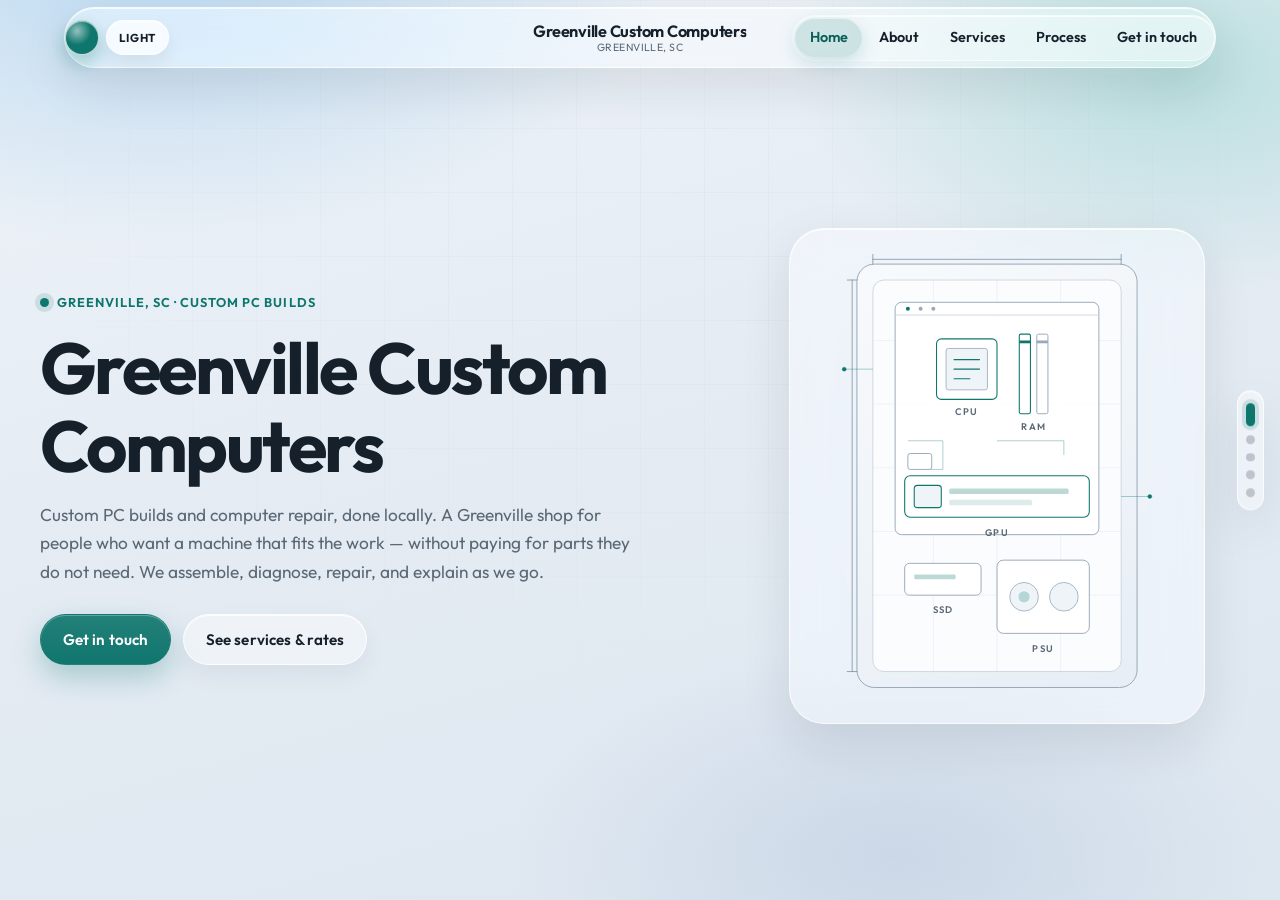
<file: index.html>
<!DOCTYPE html>
<html lang="en">
<head>
  <meta charset="utf-8">
  <meta name="viewport" content="width=device-width, initial-scale=1, viewport-fit=cover">
  <title>Greenville Custom Computers | Custom PC Builds &amp; Repair in Greenville, SC</title>
  <meta name="description" content="Greenville Custom Computers is a local Greenville, SC shop for custom PC builds, assembly, diagnosis, and computer repair — priced fairly, with a learning-first approach.">
  <link rel="canonical" href="https://greenvillecustomcomputers.com/">
  <meta name="theme-color" content="#e8eef5" media="(prefers-color-scheme: light)" id="meta-theme-color">
  <meta name="theme-color" content="#0d1218" media="(prefers-color-scheme: dark)">
  <meta name="apple-mobile-web-app-capable" content="yes">
  <meta name="apple-mobile-web-app-status-bar-style" content="black-translucent">
  <meta name="robots" content="index, follow">
  <meta property="og:type" content="website">
  <meta property="og:locale" content="en_US">
  <meta property="og:title" content="Greenville Custom Computers | Custom PC Builds &amp; Repair">
  <meta property="og:description" content="Custom PC builds, assembly, and computer repair in Greenville, SC. Free consultations. Fair rates. We walk you through the work.">
  <meta property="og:url" content="https://greenvillecustomcomputers.com/">
  <meta property="og:image" content="https://greenvillecustomcomputers.com/assets/images/og-image.png">
  <meta property="og:image:width" content="1200">
  <meta property="og:image:height" content="630">
  <meta name="twitter:card" content="summary_large_image">
  <meta name="twitter:title" content="Greenville Custom Computers | Custom PC Builds &amp; Repair">
  <meta name="twitter:description" content="Local custom PC builds and computer repair in Greenville, SC. Free consultations, flat-rate assembly, and hourly diagnosis.">
  <meta name="twitter:image" content="https://greenvillecustomcomputers.com/assets/images/og-image.png">
  <link rel="icon" href="favicon.svg" type="image/svg+xml">
  <link rel="apple-touch-icon" href="assets/images/apple-touch-icon.png">
  <link rel="manifest" href="site.webmanifest">
  <link rel="preload" href="fonts/outfit-latin-wght.woff2" as="font" type="font/woff2" crossorigin>
  <link rel="stylesheet" href="css/styles.css?v=ux14">
  <script>
    (function () {
      try {
        var stored = localStorage.getItem("gcc-theme");
        var theme = stored === "light" || stored === "dark"
          ? stored
          : (window.matchMedia("(prefers-color-scheme: dark)").matches ? "dark" : "light");
        document.documentElement.setAttribute("data-theme", theme);
      } catch (err) {
        document.documentElement.setAttribute("data-theme", "light");
      }
    })();
  </script>
  <script type="application/ld+json">
  {
    "@context": "https://schema.org",
    "@type": "ComputerRepair",
    "name": "Greenville Custom Computers",
    "description": "Local shop in Greenville, SC focused on custom PC builds, assembly, diagnosis, and computer repair.",
    "url": "https://greenvillecustomcomputers.com/",
    "email": "greenvillecustomcomputers@gmail.com",
    "telephone": "+18647574783",
    "address": {
      "@type": "PostalAddress",
      "addressLocality": "Greenville",
      "addressRegion": "SC",
      "addressCountry": "US"
    },
    "areaServed": {
      "@type": "City",
      "name": "Greenville"
    },
    "priceRange": "$$"
  }
  </script>
</head>
<body class="page-bg" data-accent="teal">
  <a class="skip-link" href="#main">Skip to content</a>

  <header class="site-header">
    <div class="wrap header-inner">
      <div class="theme-controls">
        <button class="theme-swatch" type="button" aria-label="Cycle theme color" title="Cycle theme color"></button>
        <button class="theme-mode" type="button" aria-label="Color mode" title="Toggle light and dark mode">
          <span class="theme-mode-label">light</span>
        </button>
      </div>

      <a class="logo" href="#home">
        <span class="logo-text">
          <strong>Greenville Custom Computers</strong>
          <span>Greenville, SC</span>
        </span>
      </a>

      <button class="nav-toggle" type="button" aria-controls="site-nav" aria-expanded="false">
        <span class="sr-only">Menu</span>
        <span class="hamburger" aria-hidden="true"></span>
      </button>

      <nav class="site-nav" id="site-nav" aria-label="Primary">
        <ul>
          <li><a href="#home" data-section="home" aria-current="page">Home</a></li>
          <li><a href="#about" data-section="about">About</a></li>
          <li><a href="#services" data-section="services">Services</a></li>
          <li><a href="#process" data-section="process">Process</a></li>
          <li><a href="#contact" data-section="contact">Get in touch</a></li>
        </ul>
      </nav>
    </div>
  </header>

  <div class="nav-backdrop" id="nav-backdrop" hidden></div>

  <nav class="slide-rail" aria-label="Section progress">
    <a href="#home" data-section="home" class="is-active" aria-current="true"><span class="sr-only">Home</span></a>
    <a href="#about" data-section="about"><span class="sr-only">About</span></a>
    <a href="#services" data-section="services"><span class="sr-only">Services</span></a>
    <a href="#process" data-section="process"><span class="sr-only">Our Process</span></a>
    <a href="#contact" data-section="contact"><span class="sr-only">Get in touch</span></a>
  </nav>

  <main id="main" class="snap-root">
    <div class="snap-track">
      <section class="panel hero" id="home" data-section="home" aria-labelledby="home-heading">
        <div class="wrap panel-inner hero-grid">
          <div class="hero-copy">
            <p class="eyebrow">Greenville, SC · Custom PC builds</p>
            <h1 id="home-heading">Greenville Custom Computers</h1>
            <p class="lede">Custom PC builds and computer repair, done locally. A Greenville shop for people who want a machine that fits the work — without paying for parts they do not need. We assemble, diagnose, repair, and explain as we go.</p>
            <div class="hero-actions">
              <a class="btn btn-primary" href="#contact">Get in touch</a>
              <a class="btn btn-glass" href="#services">See services &amp; rates</a>
            </div>
          </div>
          <div class="hero-visual">
            <div class="schematic-frame">
              <svg class="schematic" xmlns="http://www.w3.org/2000/svg" viewBox="0 0 480 580" fill="none" role="img" aria-labelledby="schematicTitle schematicDesc">
                <title id="schematicTitle">Custom PC build schematic</title>
                <desc id="schematicDesc">An architectural diagram of a desktop computer case showing the motherboard, CPU, memory, graphics card, storage, and power supply.</desc>
                <defs>
                  <linearGradient id="boardWash" x1="90" y1="40" x2="390" y2="540" gradientUnits="userSpaceOnUse">
                    <stop class="sch-wash-a" offset="0"/>
                    <stop class="sch-wash-b" offset="1"/>
                  </linearGradient>
                </defs>
                <rect class="sch-case" x="64" y="24" width="352" height="532" rx="22"/>
                <rect class="sch-inner" x="84" y="44" width="312" height="492" rx="14"/>
                <g class="sch-grid">
                  <path d="M84 120 H396"/><path d="M84 200 H396"/><path d="M84 280 H396"/><path d="M84 360 H396"/><path d="M84 440 H396"/>
                  <path d="M160 44 V536"/><path d="M240 44 V536"/><path d="M320 44 V536"/>
                </g>
                <g class="sch-ticks">
                  <path d="M64 44 H52"/><path d="M64 536 H52"/><path d="M58 44 V536"/>
                  <path d="M84 24 V12"/><path d="M396 24 V12"/><path d="M84 18 H396"/>
                </g>
                <rect class="sch-board" x="112" y="72" width="256" height="292" rx="8"/>
                <path class="sch-board-line" d="M112 88 H368"/>
                <circle class="sch-accent-fill" cx="128" cy="80" r="2.5"/>
                <circle class="sch-mute-fill" cx="144" cy="80" r="2.5"/>
                <circle class="sch-mute-fill" cx="160" cy="80" r="2.5"/>
                <rect class="sch-module sch-accent-stroke" x="164" y="118" width="76" height="76" rx="6"/>
                <rect class="sch-chip" x="176" y="130" width="52" height="52" rx="3"/>
                <path class="sch-accent-stroke sch-thin" d="M186 144 h32 M186 156 h32 M186 168 h20"/>
                <text class="sch-label" x="202" y="214" text-anchor="middle">CPU</text>
                <rect class="sch-module sch-accent-stroke" x="268" y="112" width="14" height="100" rx="2"/>
                <rect class="sch-module sch-mute-stroke" x="290" y="112" width="14" height="100" rx="2"/>
                <rect class="sch-accent-fill" x="268" y="120" width="14" height="3.5"/>
                <rect class="sch-mute-fill" x="290" y="120" width="14" height="3.5"/>
                <text class="sch-label" x="286" y="232" text-anchor="middle">RAM</text>
                <path class="sch-trace" d="M128 246 h44 v36 h-18"/>
                <path class="sch-trace" d="M240 246 h84 v18"/>
                <rect class="sch-module sch-mute-stroke" x="128" y="262" width="30" height="20" rx="3"/>
                <rect class="sch-module sch-accent-stroke" x="124" y="290" width="232" height="52" rx="7"/>
                <rect class="sch-chip sch-accent-stroke" x="136" y="302" width="34" height="28" rx="4"/>
                <rect class="sch-bar" x="180" y="306" width="150" height="7" rx="2"/>
                <rect class="sch-bar sch-bar-dim" x="180" y="320" width="104" height="7" rx="2"/>
                <text class="sch-label" x="240" y="366" text-anchor="middle">GPU</text>
                <rect class="sch-module sch-mute-stroke" x="124" y="400" width="96" height="40" rx="6"/>
                <rect class="sch-bar" x="136" y="414" width="52" height="6" rx="1.5"/>
                <text class="sch-label" x="172" y="462" text-anchor="middle">SSD</text>
                <rect class="sch-module sch-mute-stroke" x="240" y="396" width="116" height="92" rx="8"/>
                <circle class="sch-fan" cx="274" cy="442" r="18"/>
                <circle class="sch-accent-fill sch-fan-hub" cx="274" cy="442" r="7"/>
                <circle class="sch-fan" cx="324" cy="442" r="18"/>
                <text class="sch-label" x="298" y="512" text-anchor="middle">PSU</text>
                <g class="sch-callout">
                  <path d="M84 156 H48"/><path d="M396 316 H432"/>
                  <circle cx="48" cy="156" r="2.5"/><circle cx="432" cy="316" r="2.5"/>
                </g>
              </svg>
            </div>
          </div>
        </div>
      </section>

      <section class="panel" id="about" data-section="about" aria-labelledby="about-heading">
        <div class="wrap panel-inner">
          <div class="panel-copy">
            <p class="eyebrow">About</p>
            <h2 id="about-heading">A local shop for custom computers in Greenville, SC</h2>
            <p class="section-intro">We build and repair desktops for gaming, work, and everything in between — with an eye on cost, and time to walk you through the decisions.</p>
          </div>
          <div class="about-panel glass-panel">
            <blockquote class="quote">
              <p>We are a local shop that focuses on building custom computers for your various needs while minimizing cost and focusing on user satisfaction and providing a learning experience.</p>
            </blockquote>
            <dl class="about-notes">
              <div>
                <dt>Cost-aware builds</dt>
                <dd>Parts chosen for the job, not the upsell. If a cheaper option holds up, we will say so.</dd>
              </div>
              <div>
                <dt>Learning as we work</dt>
                <dd>Ask questions. We would rather you leave knowing how your machine is put together.</dd>
              </div>
              <div>
                <dt>Greenville-based</dt>
                <dd>Custom PC builds and computer repair for Greenville, SC and the surrounding Upstate.</dd>
              </div>
            </dl>
          </div>
        </div>
      </section>

      <section class="panel" id="services" data-section="services" aria-labelledby="services-heading">
        <div class="wrap panel-inner">
          <div class="panel-copy">
            <p class="eyebrow">Services</p>
            <h2 id="services-heading">Straightforward rates for custom PC assembly and repair</h2>
            <p class="section-intro">No mystery invoices. Talk with us first — consultations are free — then pick the service that fits.</p>
          </div>
          <div class="service-grid">
            <article class="service-card glass-panel">
              <h3>Consultations</h3>
              <p class="price">Free</p>
              <p>Walk through your budget, workload, and parts list. No charge to figure out what you actually need.</p>
            </article>
            <article class="service-card glass-panel">
              <h3>Custom PC assembly and set up</h3>
              <p class="price">Flat rate $200</p>
              <p>We assemble, cable-manage, and set up your custom PC so it boots clean and stays serviceable.</p>
            </article>
            <article class="service-card glass-panel">
              <h3>Diagnosis and repair</h3>
              <p class="price">$35/hour <span>+ parts if necessary</span></p>
              <p>Hardware diagnosis and computer repair billed by the hour. Parts only when they are actually required.</p>
            </article>
            <article class="service-card glass-panel">
              <h3>Anything else</h3>
              <p class="price">Feel free to contact us</p>
              <p>Upgrades, second opinions, or a job that does not fit the list — reach out and we will tell you if we can help.</p>
            </article>
          </div>
        </div>
      </section>

      <section class="panel" id="process" data-section="process" aria-labelledby="process-heading">
        <div class="wrap panel-inner">
          <div class="panel-copy">
            <p class="eyebrow">Our Process</p>
            <h2 id="process-heading">From first chat to a machine that is ready to use</h2>
            <p class="section-intro">No black box. You know what we are ordering, why it fits your budget, and when it will be in your hands.</p>
          </div>

          <div class="process-carousel" data-process-carousel>
            <button class="process-arrow process-prev" type="button" aria-label="Previous step">
              <svg viewBox="0 0 24 24" width="18" height="18" aria-hidden="true"><path d="M14.5 5.5L8 12l6.5 6.5" fill="none" stroke="currentColor" stroke-width="2.2" stroke-linecap="round" stroke-linejoin="round"/></svg>
            </button>

            <div class="process-stage">
              <ol class="process-stack">
                <li class="process-step glass-panel is-active" data-step="0">
                  <span class="process-index">1 / 5</span>
                  <span class="process-label">Start</span>
                  <h3>Free consultation</h3>
                  <p>Tell us what you need the PC for, what you already own, and what you are comfortable spending. We listen first, then sketch a plan together.</p>
                </li>
                <li class="process-step glass-panel" data-step="1">
                  <span class="process-index">2 / 5</span>
                  <span class="process-label">Plan</span>
                  <h3>Decide on parts</h3>
                  <p>We land on a parts list that matches the job — not a stack of extras. If something is overkill for your use, we will say so.</p>
                </li>
                <li class="process-step glass-panel" data-step="2">
                  <span class="process-index">3 / 5</span>
                  <span class="process-label">Order</span>
                  <h3>Order the parts</h3>
                  <p>Once you are happy with the list, we order. You stay in the loop on timing and any swaps if stock shifts.</p>
                </li>
                <li class="process-step glass-panel" data-step="3">
                  <span class="process-index">4 / 5</span>
                  <span class="process-label">Build</span>
                  <h3>Assemble on site or at our shop</h3>
                  <p>We put it together where it makes sense for you — at the shop, or at your place if that is easier. Cable management included.</p>
                </li>
                <li class="process-step glass-panel" data-step="4">
                  <span class="process-index">5 / 5</span>
                  <span class="process-label">Finish</span>
                  <h3>Set up and delivery</h3>
                  <p>OS, drivers, a quick walkthrough, and handoff. You leave with a working machine and a clear picture of what is inside it.</p>
                </li>
              </ol>
              <div class="process-dots" aria-hidden="true">
                <span class="is-active"></span><span></span><span></span><span></span><span></span>
              </div>
            </div>

            <button class="process-arrow process-next" type="button" aria-label="Next step">
              <svg viewBox="0 0 24 24" width="18" height="18" aria-hidden="true"><path d="M9.5 5.5L16 12l-6.5 6.5" fill="none" stroke="currentColor" stroke-width="2.2" stroke-linecap="round" stroke-linejoin="round"/></svg>
            </button>
          </div>
        </div>
      </section>

      <section class="panel panel-contact" id="contact" data-section="contact" aria-labelledby="contact-heading">
        <div class="wrap panel-inner">
          <div class="panel-copy">
            <p class="eyebrow">Get in touch</p>
            <h2 id="contact-heading">Email or text. We will take it from there.</h2>
            <p class="section-intro">Greenville Custom Computers is based in Greenville, SC. The fastest way to start a custom PC build or a repair is a short message with what you need.</p>
          </div>
          <div class="contact-grid">
            <a class="contact-card glass-panel" href="mailto:greenvillecustomcomputers@gmail.com">
              <span>Email</span>
              <strong>greenvillecustomcomputers@gmail.com</strong>
            </a>
            <a class="contact-card glass-panel" href="tel:+18647574783">
              <span>Call / Text</span>
              <strong>864-757-4783</strong>
            </a>
          </div>
          <p class="contact-note">No ticket portal, no hold music — just a local shop that answers.</p>
        </div>
        <footer class="site-footer">
          <div class="wrap footer-grid">
            <p>&copy; <span id="year">2026</span> Greenville Custom Computers. Custom PC builds and computer repair in Greenville, SC.</p>
            <nav class="footer-links" aria-label="Footer">
              <a href="#about">About</a>
              <a href="#services">Services</a>
              <a href="#process">Process</a>
              <a href="mailto:greenvillecustomcomputers@gmail.com">Email</a>
              <a href="tel:+18647574783">864-757-4783</a>
            </nav>
          </div>
        </footer>
      </section>
    </div>
  </main>

  <script src="js/main.js?v=ux14" defer></script>
</body>
</html>
</file>
<file: css/styles.css>
@font-face {
  font-family: "Outfit";
  font-style: normal;
  font-weight: 100 900;
  font-display: swap;
  src: url("../fonts/outfit-latin-wght.woff2") format("woff2");
  unicode-range: U+0000-00FF, U+0131, U+0152-0153, U+02BB-02BC, U+02C6, U+02DA, U+02DC, U+2000-206F, U+2074, U+20AC, U+2122, U+2191, U+2193, U+2212, U+2215, U+FEFF, U+FFFD;
}

:root {
  --bg: #e8eef5;
  --ink: #15202b;
  --muted: #5a6876;
  --accent: #0f766e;
  --accent-strong: #0b5f59;
  --accent-rgb: 15, 118, 110;
  --accent-soft: rgba(var(--accent-rgb), 0.14);
  --accent-mid: rgba(var(--accent-rgb), 0.28);
  --glass: rgba(255, 255, 255, 0.42);
  --glass-strong: rgba(255, 255, 255, 0.68);
  --glass-border: rgba(255, 255, 255, 0.72);
  --glass-edge: rgba(21, 32, 43, 0.1);
  --glass-highlight: rgba(255, 255, 255, 0.78);
  --shadow-soft: 0 18px 50px rgba(21, 32, 43, 0.1);
  --shadow-deep: 0 28px 70px rgba(21, 32, 43, 0.16);
  --safe-top: env(safe-area-inset-top, 0px);
  --safe-right: env(safe-area-inset-right, 0px);
  --safe-bottom: env(safe-area-inset-bottom, 0px);
  --safe-left: env(safe-area-inset-left, 0px);
  --header-h: calc(4.5rem + var(--safe-top));
  --max: 72rem;
  --gutter: clamp(1.15rem, 4.2vw, 2.5rem);
  --radius-xl: 1.85rem;
  --radius-lg: 1.45rem;
  --font: "Outfit", system-ui, -apple-system, "Segoe UI", sans-serif;
  --ease: cubic-bezier(0.22, 1, 0.36, 1);
  --ease-glass: cubic-bezier(0.34, 1.3, 0.64, 1);
  --blur: 32px;
  --theme-meta: #e8eef5;
  --orb-a: rgba(125, 186, 232, 0.45);
  --orb-b: rgba(110, 198, 186, 0.38);
  --orb-c: rgba(168, 184, 214, 0.35);
  --grad-base: linear-gradient(165deg, #eef3f8 0%, #e4ebf3 48%, #dde7f0 100%);
  --line-soft: rgba(21, 32, 43, 0.08);
  --sch-case-stroke: #9aa8b8;
  --sch-inner-fill: #fbfcfe;
  --sch-inner-stroke: #c5d0dc;
  --sch-wash-a: #f7fafc;
  --sch-wash-b: #e7eef5;
  --sch-module: rgba(255, 255, 255, 0.92);
  --sch-chip: #eef4f8;
  --sch-label: #5a6876;
  --sch-grid: rgba(183, 196, 210, 0.4);
  --sch-tick: #7f8f9f;
}

html[data-theme="dark"] {
  color-scheme: dark;
  --bg: #0d1218;
  --ink: #eef3f8;
  --muted: #9aa6b4;
  --glass: rgba(22, 28, 38, 0.55);
  --glass-strong: rgba(30, 38, 50, 0.78);
  --glass-border: rgba(255, 255, 255, 0.14);
  --glass-edge: rgba(255, 255, 255, 0.12);
  --glass-highlight: rgba(255, 255, 255, 0.16);
  --shadow-soft: 0 18px 50px rgba(0, 0, 0, 0.35);
  --shadow-deep: 0 28px 70px rgba(0, 0, 0, 0.45);
  --theme-meta: #0d1218;
  --orb-a: rgba(56, 120, 170, 0.28);
  --orb-b: rgba(var(--accent-rgb), 0.22);
  --orb-c: rgba(90, 110, 150, 0.2);
  --grad-base: linear-gradient(165deg, #10161e 0%, #0d1218 48%, #0a0f14 100%);
  --line-soft: rgba(255, 255, 255, 0.1);
  --sch-case-stroke: #5a6a7c;
  --sch-inner-fill: #151c26;
  --sch-inner-stroke: #3a4656;
  --sch-wash-a: #1a2330;
  --sch-wash-b: #121820;
  --sch-module: rgba(28, 36, 48, 0.95);
  --sch-chip: #0f151d;
  --sch-label: #9aa6b4;
  --sch-grid: rgba(120, 140, 160, 0.22);
  --sch-tick: #7a8a9c;
}

html[data-theme="light"] {
  color-scheme: light;
}

body[data-accent="teal"] {
  --accent: #0f766e;
  --accent-strong: #0b5f59;
  --accent-rgb: 15, 118, 110;
}

body[data-accent="azure"] {
  --accent: #1d6fd8;
  --accent-strong: #1557ad;
  --accent-rgb: 29, 111, 216;
}

body[data-accent="amber"] {
  --accent: #c27803;
  --accent-strong: #9a5f02;
  --accent-rgb: 194, 120, 3;
}

body[data-accent="rose"] {
  --accent: #c45b6a;
  --accent-strong: #a34452;
  --accent-rgb: 196, 91, 106;
}

body[data-accent="forest"] {
  --accent: #3f7d4e;
  --accent-strong: #2f5f3b;
  --accent-rgb: 63, 125, 78;
}

*,
*::before,
*::after {
  box-sizing: border-box;
}

html {
  scroll-behavior: smooth;
  -webkit-text-size-adjust: 100%;
  height: 100%;
  background: var(--bg);
}

body {
  margin: 0;
  min-height: 100%;
  min-height: 100dvh;
  font-family: var(--font);
  font-weight: 400;
  font-size: 1.0625rem;
  line-height: 1.65;
  color: var(--ink);
  background: var(--bg);
  overflow-x: hidden;
}

body.nav-open {
  overflow: hidden;
}

img,
svg {
  max-width: 100%;
  height: auto;
  display: block;
}

a {
  color: var(--accent);
  text-decoration-thickness: 1px;
  text-underline-offset: 0.18em;
}

a:hover {
  color: var(--accent-strong);
}

:focus-visible {
  outline: 2px solid var(--accent);
  outline-offset: 3px;
}

::selection {
  background: var(--accent);
  color: #fff;
}

.skip-link {
  position: absolute;
  top: 0.75rem;
  left: 0.75rem;
  z-index: 1000;
  padding: 0.7rem 1rem;
  background: var(--accent);
  color: #fff;
  font-weight: 600;
  text-decoration: none;
  border-radius: 0.75rem;
  transform: translateY(-150%);
}

.skip-link:focus {
  transform: none;
}

.page-bg {
  position: relative;
  isolation: isolate;
}

.page-bg::before {
  content: "";
  position: fixed;
  inset: 0;
  top: calc(-1 * var(--safe-top));
  right: calc(-1 * var(--safe-right));
  bottom: calc(-1 * var(--safe-bottom));
  left: calc(-1 * var(--safe-left));
  z-index: -2;
  pointer-events: none;
  background:
    radial-gradient(ellipse 70% 55% at 12% -5%, var(--orb-a), transparent 58%),
    radial-gradient(ellipse 55% 45% at 92% 8%, var(--orb-b), transparent 55%),
    radial-gradient(ellipse 50% 40% at 70% 95%, var(--orb-c), transparent 60%),
    var(--grad-base);
}

.page-bg::after {
  content: "";
  position: fixed;
  inset: 0;
  top: calc(-1 * var(--safe-top));
  right: calc(-1 * var(--safe-right));
  bottom: calc(-1 * var(--safe-bottom));
  left: calc(-1 * var(--safe-left));
  z-index: -1;
  pointer-events: none;
  opacity: 0.3;
  background-image:
    linear-gradient(var(--line-soft) 1px, transparent 1px),
    linear-gradient(90deg, var(--line-soft) 1px, transparent 1px);
  background-size: 4rem 4rem;
  mask-image: radial-gradient(ellipse 75% 65% at 50% 30%, #000 15%, transparent 78%);
}

.wrap {
  width: min(100%, var(--max));
  margin-inline: auto;
  padding-inline: var(--gutter);
}

.sr-only {
  position: absolute;
  width: 1px;
  height: 1px;
  padding: 0;
  margin: -1px;
  overflow: hidden;
  clip: rect(0, 0, 0, 0);
  white-space: nowrap;
  border: 0;
}

.glass-panel {
  background: var(--glass);
  border: 1px solid var(--glass-border);
  border-radius: var(--radius-lg);
  box-shadow:
    var(--shadow-soft),
    inset 0 1px 0 var(--glass-highlight),
    inset 0 -1px 0 rgba(0, 0, 0, 0.04);
  backdrop-filter: blur(var(--blur)) saturate(1.45);
  -webkit-backdrop-filter: blur(var(--blur)) saturate(1.45);
}

/* Header
   ========================================================================== */

.site-header {
  position: fixed;
  top: 0;
  left: 0;
  right: 0;
  z-index: 100;
  min-height: var(--header-h);
  height: auto;
  display: flex;
  align-items: center;
  padding: calc(0.45rem + var(--safe-top)) var(--safe-right) 0.55rem var(--safe-left);
  pointer-events: none;
}

body.nav-open .site-header {
  z-index: 160;
}

.site-header .wrap,
.site-header .header-inner,
.site-header a,
.site-header button,
.site-header nav {
  pointer-events: auto;
}

.header-inner {
  position: relative;
  display: flex;
  align-items: center;
  justify-content: space-between;
  gap: 0.65rem;
  width: 100%;
  min-height: 3.5rem;
  padding: 0.4rem 0.55rem;
  background: var(--glass);
  border: 1px solid var(--glass-border);
  border-radius: 999px;
  box-shadow: var(--shadow-soft), inset 0 1px 0 var(--glass-highlight);
  backdrop-filter: blur(28px) saturate(1.5);
  -webkit-backdrop-filter: blur(28px) saturate(1.5);
}

.site-header .wrap {
  width: min(100% - 1.25rem, var(--max));
  margin-inline: auto;
  padding-inline: 0;
}

.theme-controls {
  position: relative;
  z-index: 3;
  display: inline-flex;
  align-items: center;
  gap: 0.4rem;
  flex-shrink: 0;
}

.theme-swatch {
  position: relative;
  z-index: 3;
  width: 2.15rem;
  height: 2.15rem;
  flex-shrink: 0;
  border-radius: 999px;
  border: 1px solid var(--glass-border);
  background:
    radial-gradient(circle at 35% 30%, rgba(255, 255, 255, 0.55), transparent 45%),
    var(--accent);
  box-shadow:
    0 8px 20px rgba(var(--accent-rgb), 0.35),
    inset 0 1px 0 rgba(255, 255, 255, 0.45);
  cursor: pointer;
  padding: 0;
  transition: transform 0.25s var(--ease-glass), box-shadow 0.25s var(--ease), background 0.25s var(--ease);
}

.theme-swatch:hover {
  transform: scale(1.06);
}

.theme-swatch:active {
  transform: scale(0.94);
}

.theme-mode {
  position: relative;
  z-index: 3;
  min-height: 2.15rem;
  padding: 0 0.75rem;
  border-radius: 999px;
  border: 1px solid var(--glass-border);
  background: var(--glass-strong);
  color: var(--ink);
  font-family: inherit;
  font-size: 0.72rem;
  font-weight: 700;
  letter-spacing: 0.08em;
  text-transform: uppercase;
  cursor: pointer;
  box-shadow: inset 0 1px 0 var(--glass-highlight), 0 8px 18px rgba(21, 32, 43, 0.08);
  backdrop-filter: blur(18px) saturate(1.4);
  -webkit-backdrop-filter: blur(18px) saturate(1.4);
  transition: transform 0.25s var(--ease-glass), background 0.2s var(--ease), color 0.2s var(--ease), border-color 0.2s var(--ease);
}

.theme-mode:hover {
  transform: scale(1.04);
  border-color: rgba(var(--accent-rgb), 0.35);
  color: var(--accent-strong);
}

.theme-mode:active {
  transform: scale(0.96);
}

.logo {
  position: absolute;
  left: 50%;
  transform: translateX(-50%);
  display: flex;
  align-items: center;
  justify-content: center;
  min-height: 44px;
  color: var(--ink);
  text-decoration: none;
  text-align: center;
  max-width: min(52%, 18rem);
  z-index: 1;
  pointer-events: auto;
}

.logo:hover {
  color: var(--ink);
  transform: translateX(-50%);
}

.logo-text {
  display: flex;
  flex-direction: column;
  line-height: 1.15;
  min-width: 0;
}

.logo-text strong {
  font-size: clamp(0.78rem, 2.8vw, 0.98rem);
  font-weight: 650;
  letter-spacing: -0.015em;
  white-space: nowrap;
  overflow: hidden;
  text-overflow: ellipsis;
}

.logo-text span {
  font-size: 0.66rem;
  color: var(--muted);
  letter-spacing: 0.04em;
  text-transform: uppercase;
}

.nav-toggle {
  position: relative;
  z-index: 3;
  box-sizing: border-box;
  flex: 0 0 2.2rem;
  width: 2.2rem;
  height: 2.2rem;
  min-width: 2.2rem;
  min-height: 2.2rem;
  max-width: 2.2rem;
  max-height: 2.2rem;
  margin-left: auto;
  aspect-ratio: 1 / 1;
  display: inline-flex;
  align-items: center;
  justify-content: center;
  border: 1px solid rgba(255, 255, 255, 0.78);
  border-radius: 50%;
  background:
    linear-gradient(160deg, rgba(255, 255, 255, 0.55), rgba(255, 255, 255, 0.18));
  color: var(--ink);
  cursor: pointer;
  padding: 0;
  appearance: none;
  -webkit-appearance: none;
  box-shadow:
    0 8px 20px rgba(21, 32, 43, 0.1),
    inset 0 1px 0 rgba(255, 255, 255, 0.9),
    inset 0 -0.5px 0 rgba(21, 32, 43, 0.06);
  backdrop-filter: blur(24px) saturate(1.6);
  -webkit-backdrop-filter: blur(24px) saturate(1.6);
  transition: transform 0.3s var(--ease-glass), background 0.25s var(--ease), box-shadow 0.25s var(--ease), border-color 0.25s var(--ease);
}

html[data-theme="dark"] .nav-toggle {
  border-color: rgba(255, 255, 255, 0.2);
  background:
    linear-gradient(160deg, rgba(255, 255, 255, 0.16), rgba(255, 255, 255, 0.05));
  box-shadow:
    0 8px 20px rgba(0, 0, 0, 0.35),
    inset 0 1px 0 rgba(255, 255, 255, 0.22),
    inset 0 -0.5px 0 rgba(0, 0, 0, 0.25);
}

.nav-toggle:hover {
  transform: scale(1.06);
  border-color: rgba(var(--accent-rgb), 0.4);
}

.nav-toggle[aria-expanded="true"] {
  background:
    linear-gradient(160deg, rgba(255, 255, 255, 0.5), rgba(var(--accent-rgb), 0.28));
  border-color: rgba(var(--accent-rgb), 0.45);
  color: var(--accent-strong);
  box-shadow:
    0 8px 20px rgba(var(--accent-rgb), 0.22),
    inset 0 1px 0 rgba(255, 255, 255, 0.6);
}

.hamburger {
  position: relative;
  width: 12px;
  height: 1.25px;
  background: currentColor;
  display: block;
  border-radius: 999px;
  opacity: 0.9;
  transition: background 0.2s, opacity 0.2s;
}

.hamburger::before,
.hamburger::after {
  content: "";
  position: absolute;
  left: 0;
  width: 12px;
  height: 1.25px;
  background: currentColor;
  border-radius: 999px;
  transition: transform 0.3s var(--ease-glass);
}

.hamburger::before { top: -4.5px; }
.hamburger::after { top: 4.5px; }

.nav-toggle[aria-expanded="true"] .hamburger {
  background: transparent;
  opacity: 1;
}

.nav-toggle[aria-expanded="true"] .hamburger::before {
  transform: translateY(4.5px) rotate(45deg);
}

.nav-toggle[aria-expanded="true"] .hamburger::after {
  transform: translateY(-4.5px) rotate(-45deg);
}

.nav-backdrop {
  position: fixed;
  inset: 0;
  z-index: 140;
  background: rgba(10, 14, 20, 0.42);
  backdrop-filter: blur(14px) saturate(1.1);
  -webkit-backdrop-filter: blur(14px) saturate(1.1);
  opacity: 0;
  pointer-events: none;
  transition: opacity 0.35s var(--ease);
}

.nav-backdrop.is-open {
  opacity: 1;
  pointer-events: auto;
}

.site-nav {
  position: fixed;
  top: calc(var(--header-h) + 0.35rem);
  right: 0.85rem;
  left: 0.85rem;
  z-index: 150;
  max-height: calc(100dvh - var(--header-h) - 1.25rem);
  overflow-y: auto;
  padding: 0.85rem;
  border-radius: 1.75rem;
  background: rgba(248, 251, 255, 0.94);
  border: 1px solid rgba(255, 255, 255, 0.95);
  box-shadow: var(--shadow-deep), inset 0 1px 0 rgba(255, 255, 255, 0.95);
  backdrop-filter: blur(48px) saturate(1.7);
  -webkit-backdrop-filter: blur(48px) saturate(1.7);
  transform: translateY(-0.65rem) scale(0.96);
  opacity: 0;
  visibility: hidden;
  pointer-events: none;
  transition:
    transform 0.45s var(--ease-glass),
    opacity 0.3s var(--ease),
    visibility 0.3s;
}

html[data-theme="dark"] .site-nav {
  background: rgba(16, 22, 32, 0.96);
  border-color: rgba(255, 255, 255, 0.18);
  box-shadow: var(--shadow-deep), inset 0 1px 0 rgba(255, 255, 255, 0.1);
}

.site-nav.is-open {
  transform: none;
  opacity: 1;
  visibility: visible;
  pointer-events: auto;
}

.site-nav ul {
  list-style: none;
  margin: 0;
  padding: 0;
  display: flex;
  flex-direction: column;
  gap: 0.2rem;
}

.site-nav a {
  display: flex;
  align-items: center;
  min-height: 48px;
  padding: 0.55rem 1rem;
  color: var(--ink);
  text-decoration: none;
  font-size: 1.12rem;
  font-weight: 600;
  border-radius: 999px;
  position: relative;
  transition: color 0.2s var(--ease), background 0.25s var(--ease), box-shadow 0.25s var(--ease);
}

.site-nav a:hover {
  color: var(--accent-strong);
  background: rgba(var(--accent-rgb), 0.1);
}

.site-nav a[aria-current="page"] {
  color: var(--accent-strong);
  background: rgba(var(--accent-rgb), 0.16);
  box-shadow:
    inset 0 1px 0 rgba(255, 255, 255, 0.45),
    0 8px 22px rgba(var(--accent-rgb), 0.16);
  backdrop-filter: blur(12px);
  -webkit-backdrop-filter: blur(12px);
}

.btn {
  display: inline-flex;
  align-items: center;
  justify-content: center;
  gap: 0.5rem;
  min-height: 48px;
  padding: 0.75rem 1.35rem;
  border-radius: 999px;
  font-family: inherit;
  font-size: 0.95rem;
  font-weight: 600;
  letter-spacing: 0.01em;
  text-decoration: none;
  border: 1px solid transparent;
  cursor: pointer;
  transition: background 0.2s var(--ease), color 0.2s var(--ease), border-color 0.2s var(--ease), transform 0.2s var(--ease), box-shadow 0.2s var(--ease);
}

.btn:hover {
  transform: translateY(-1px);
}

.btn-primary {
  background: linear-gradient(180deg, color-mix(in srgb, var(--accent) 92%, white), var(--accent));
  color: #fff;
  box-shadow: 0 12px 28px rgba(var(--accent-rgb), 0.28), inset 0 1px 0 rgba(255, 255, 255, 0.28);
}

.btn-primary:hover {
  background: var(--accent-strong);
  color: #fff;
}

.btn-glass {
  background: var(--glass);
  color: var(--ink);
  border-color: var(--glass-border);
  backdrop-filter: blur(18px);
  -webkit-backdrop-filter: blur(18px);
  box-shadow: inset 0 1px 0 var(--glass-highlight), 0 10px 24px rgba(21, 32, 43, 0.06);
}

.btn-glass:hover {
  background: var(--glass-strong);
  color: var(--accent-strong);
  border-color: rgba(var(--accent-rgb), 0.28);
}

/* Slide rail
   ========================================================================== */

.slide-rail {
  position: fixed;
  right: max(0.65rem, var(--safe-right));
  top: 50%;
  transform: translateY(-50%);
  z-index: 90;
  display: flex;
  flex-direction: column;
  align-items: center;
  gap: 0.55rem;
  padding: 0.75rem 0.5rem;
  background: var(--glass);
  border: 1px solid var(--glass-border);
  border-radius: 999px;
  box-shadow: var(--shadow-soft), inset 0 1px 0 var(--glass-highlight);
  backdrop-filter: blur(22px) saturate(1.4);
  -webkit-backdrop-filter: blur(22px) saturate(1.4);
}

.slide-rail a {
  width: 0.55rem;
  height: 0.55rem;
  border-radius: 999px;
  background: color-mix(in srgb, var(--ink) 22%, transparent);
  text-decoration: none;
  transition: height 0.35s var(--ease), background 0.25s var(--ease), transform 0.25s var(--ease);
}

.slide-rail a.is-active,
.slide-rail a[aria-current="true"] {
  height: 1.45rem;
  background: var(--accent);
  box-shadow: 0 0 0 4px rgba(var(--accent-rgb), 0.16);
}

.slide-rail a:hover {
  background: var(--accent-mid);
}

/* Snap panels
   ========================================================================== */

.snap-root {
  height: 100dvh;
  overflow-x: hidden;
  overflow-y: auto;
  scroll-snap-type: y mandatory;
  scroll-behavior: auto;
  overscroll-behavior-y: contain;
}

.snap-root.is-animating {
  scroll-snap-type: none;
  pointer-events: none;
}

.snap-track {
  min-height: 100%;
}

.panel {
  position: relative;
  min-height: 100dvh;
  min-height: 100svh;
  display: flex;
  flex-direction: column;
  justify-content: center;
  padding: calc(var(--header-h) + 1.25rem) 0 2.5rem;
  scroll-snap-align: start;
  scroll-snap-stop: always;
}

.panel-inner {
  width: 100%;
}

.panel-copy {
  margin-bottom: 1.75rem;
}

.eyebrow {
  display: inline-flex;
  align-items: center;
  gap: 0.5rem;
  margin: 0 0 1rem;
  color: var(--accent);
  font-size: 0.8rem;
  font-weight: 650;
  letter-spacing: 0.08em;
  text-transform: uppercase;
}

.eyebrow::before {
  content: "";
  width: 0.55rem;
  height: 0.55rem;
  border-radius: 999px;
  background: var(--accent);
  box-shadow: 0 0 0 5px rgba(var(--accent-rgb), 0.14);
}

.panel h1,
.panel h2 {
  margin: 0 0 1rem;
  font-weight: 700;
  letter-spacing: -0.035em;
  line-height: 1.08;
  color: var(--ink);
}

.panel h1 {
  font-size: clamp(2.35rem, 7.5vw, 4.5rem);
  max-width: 14ch;
}

.panel h2 {
  font-size: clamp(1.85rem, 4.8vw, 3rem);
  max-width: 22ch;
}

.lede,
.section-intro {
  margin: 0;
  max-width: 38rem;
  color: var(--muted);
  font-size: 1.08rem;
}

.lede {
  margin-bottom: 1.75rem;
}

/* Hero + schematic
   ========================================================================== */

.hero-grid {
  display: grid;
  gap: 2.25rem;
  align-items: center;
}

.hero-actions {
  display: flex;
  flex-wrap: wrap;
  gap: 0.75rem;
}

.hero-visual {
  display: flex;
  justify-content: center;
}

.schematic-frame {
  width: min(100%, 24rem);
  padding: 1rem;
  border-radius: calc(var(--radius-xl) + 0.35rem);
  background: var(--glass);
  border: 1px solid var(--glass-border);
  box-shadow: var(--shadow-soft), inset 0 1px 0 var(--glass-highlight);
  backdrop-filter: blur(22px) saturate(1.35);
  -webkit-backdrop-filter: blur(22px) saturate(1.35);
}

.schematic {
  width: 100%;
  height: auto;
  border-radius: var(--radius-lg);
}

.sch-wash-a { stop-color: var(--sch-wash-a); }
.sch-wash-b { stop-color: var(--sch-wash-b); }
.sch-case { fill: url(#boardWash); stroke: var(--sch-case-stroke); stroke-width: 1.25; }
.sch-inner { fill: var(--sch-inner-fill); stroke: var(--sch-inner-stroke); stroke-width: 1; }
.sch-grid { stroke: var(--sch-grid); stroke-width: 0.6; }
.sch-ticks { stroke: var(--sch-tick); stroke-width: 1; stroke-linecap: square; }
.sch-board { fill: var(--sch-module); stroke: var(--sch-case-stroke); stroke-width: 1.2; }
.sch-board-line { stroke: var(--sch-inner-stroke); stroke-width: 1; }
.sch-module { fill: var(--sch-module); }
.sch-chip { fill: var(--sch-chip); stroke: var(--sch-case-stroke); stroke-width: 1; }
.sch-accent-stroke { stroke: var(--accent); stroke-width: 1.35; }
.sch-accent-stroke.sch-thin { stroke-width: 1.35; fill: none; stroke-linecap: round; }
.sch-mute-stroke { stroke: var(--sch-case-stroke); stroke-width: 1.2; }
.sch-accent-fill { fill: var(--accent); }
.sch-mute-fill { fill: var(--sch-case-stroke); }
.sch-trace { fill: none; stroke: var(--accent); stroke-opacity: 0.35; stroke-width: 1.2; }
.sch-bar { fill: var(--accent); opacity: 0.28; }
.sch-bar-dim { opacity: 0.14; }
.sch-fan { fill: var(--sch-chip); stroke: var(--sch-case-stroke); }
.sch-fan-hub { opacity: 0.25; }
.sch-label {
  fill: var(--sch-label);
  font-family: Outfit, system-ui, sans-serif;
  font-size: 12px;
  font-weight: 600;
  letter-spacing: 0.12em;
}
.sch-callout { stroke: var(--accent); stroke-opacity: 0.45; stroke-width: 1; fill: var(--accent); }

/* About / services
   ========================================================================== */

.about-panel {
  display: grid;
  gap: 1.75rem;
  padding: clamp(1.35rem, 3.5vw, 2.25rem);
}

.quote {
  margin: 0;
  font-size: clamp(1.15rem, 2.4vw, 1.5rem);
  font-weight: 500;
  line-height: 1.45;
  letter-spacing: -0.02em;
  color: var(--ink);
}

.quote p { margin: 0; }

.about-notes {
  display: grid;
  gap: 0.85rem;
  margin: 0;
}

.about-notes div {
  padding: 0.95rem 0 0;
  border-top: 1px solid var(--line-soft);
}

.about-notes dt {
  margin: 0 0 0.3rem;
  font-size: 0.78rem;
  font-weight: 650;
  letter-spacing: 0.06em;
  text-transform: uppercase;
  color: var(--accent);
}

.about-notes dd {
  margin: 0;
  color: var(--muted);
}

.service-grid {
  display: grid;
  gap: 0.9rem;
}

.service-card {
  display: flex;
  flex-direction: column;
  min-height: 100%;
  padding: 1.4rem 1.3rem 1.5rem;
  color: inherit;
  text-decoration: none;
  transition: transform 0.25s var(--ease), background 0.25s var(--ease), border-color 0.25s var(--ease);
}

.service-card:hover {
  transform: translateY(-3px);
  background: var(--glass-strong);
  border-color: rgba(var(--accent-rgb), 0.28);
  color: inherit;
}

.service-card h3 {
  margin: 0 0 0.45rem;
  font-size: 1.15rem;
  font-weight: 650;
  letter-spacing: -0.02em;
}

.price {
  margin: 0 0 0.75rem;
  font-size: 1.3rem;
  font-weight: 700;
  color: var(--accent);
  letter-spacing: -0.02em;
}

.price span {
  display: block;
  margin-top: 0.15rem;
  font-size: 0.82rem;
  font-weight: 500;
  color: var(--muted);
}

.service-card p {
  margin: 0;
  color: var(--muted);
  font-size: 0.96rem;
}

/* Process carousel
   ========================================================================== */

.process-carousel {
  display: flex;
  justify-content: center;
  align-items: center;
  gap: 0.65rem;
  width: min(100%, 24rem);
  margin-inline: auto;
}

.process-arrow {
  width: 2.75rem;
  height: 2.75rem;
  flex-shrink: 0;
  border-radius: 999px;
  border: 1px solid var(--glass-border);
  background: var(--glass-strong);
  color: var(--ink);
  display: inline-flex;
  align-items: center;
  justify-content: center;
  cursor: pointer;
  box-shadow: var(--shadow-soft), inset 0 1px 0 var(--glass-highlight);
  backdrop-filter: blur(20px) saturate(1.4);
  -webkit-backdrop-filter: blur(20px) saturate(1.4);
  transition: transform 0.25s var(--ease-glass), background 0.2s var(--ease), color 0.2s var(--ease);
}

.process-arrow:hover {
  transform: scale(1.06);
  color: var(--accent-strong);
  background: rgba(var(--accent-rgb), 0.14);
}

.process-arrow:active {
  transform: scale(0.94);
}

.process-arrow svg {
  width: 1.05rem;
  height: 1.05rem;
}

.process-stage {
  position: relative;
  flex: 0 1 auto;
  width: min(100%, 17.5rem);
  min-width: 0;
}

.process-stack {
  list-style: none;
  margin: 0;
  padding: 0;
  position: relative;
  height: auto;
  min-height: 11.5rem;
  perspective: 900px;
}

.process-step {
  position: absolute;
  inset: 0;
  margin: 0;
  padding: 1.05rem 1.1rem 1.15rem;
  display: flex;
  flex-direction: column;
  justify-content: flex-start;
  opacity: 0;
  pointer-events: none;
  transform: translateX(14%) scale(0.94) rotateY(-6deg);
  transition:
    transform 0.5s var(--ease),
    opacity 0.4s var(--ease),
    filter 0.4s var(--ease);
  filter: blur(2px);
}

.process-step.is-active {
  position: relative;
  opacity: 1;
  pointer-events: auto;
  transform: none;
  filter: none;
  z-index: 4;
}

.process-step.is-prev,
.process-step.is-next {
  position: absolute;
}

.process-step.is-prev {
  opacity: 0.3;
  transform: translateX(-8%) scale(0.95) rotateY(5deg);
  z-index: 2;
  filter: blur(1px);
}

.process-step.is-next {
  opacity: 0.4;
  transform: translateX(6%) scale(0.96) translateY(0.4rem);
  z-index: 3;
  filter: blur(0.5px);
}

.process-index {
  display: inline-block;
  margin-bottom: 0.4rem;
  font-size: 0.7rem;
  font-weight: 700;
  letter-spacing: 0.12em;
  text-transform: uppercase;
  color: var(--muted);
}

.process-label {
  display: inline-block;
  margin-bottom: 0.3rem;
  font-size: 0.7rem;
  font-weight: 700;
  letter-spacing: 0.1em;
  text-transform: uppercase;
  color: var(--accent);
}

.process-step h3 {
  margin: 0 0 0.4rem;
  font-size: clamp(1.1rem, 2.2vw, 1.35rem);
  font-weight: 700;
  letter-spacing: -0.02em;
}

.process-step p {
  margin: 0;
  color: var(--muted);
  font-size: 0.95rem;
  line-height: 1.5;
}

.process-dots {
  display: flex;
  justify-content: center;
  gap: 0.4rem;
  margin-top: 0.85rem;
}

.process-dots span {
  width: 0.45rem;
  height: 0.45rem;
  border-radius: 999px;
  background: color-mix(in srgb, var(--ink) 18%, transparent);
  transition: width 0.3s var(--ease), background 0.25s var(--ease);
}

.process-dots span.is-active {
  width: 1.25rem;
  background: var(--accent);
}

/* Contact / footer
   ========================================================================== */

.panel-contact {
  justify-content: space-between;
  padding-bottom: 0;
}

.panel-contact > .panel-inner {
  flex: 1;
  display: flex;
  flex-direction: column;
  justify-content: center;
  padding-bottom: 2rem;
}

.contact-grid {
  display: grid;
  gap: 0.9rem;
  margin-top: 0.25rem;
}

.contact-card {
  display: flex;
  flex-direction: column;
  justify-content: center;
  min-height: 8.5rem;
  padding: 1.4rem;
  color: inherit;
  text-decoration: none;
  transition: transform 0.25s var(--ease), background 0.25s var(--ease), border-color 0.25s var(--ease);
}

.contact-card:hover {
  transform: translateY(-3px);
  background: var(--glass-strong);
  border-color: rgba(var(--accent-rgb), 0.28);
  color: inherit;
}

.contact-card span {
  display: block;
  margin-bottom: 0.35rem;
  font-size: 0.75rem;
  font-weight: 650;
  letter-spacing: 0.1em;
  text-transform: uppercase;
  color: var(--accent);
}

.contact-card strong {
  font-size: clamp(1.02rem, 2.2vw, 1.35rem);
  font-weight: 650;
  letter-spacing: -0.02em;
  word-break: break-word;
}

.contact-note {
  margin: 1.25rem 0 0;
  color: var(--muted);
}

.site-footer {
  border-top: 1px solid var(--line-soft);
  padding: 1.35rem 0 calc(1.6rem + var(--safe-bottom));
  background: transparent;
  backdrop-filter: none;
  -webkit-backdrop-filter: none;
}

.footer-grid {
  display: flex;
  flex-direction: column;
  gap: 0.85rem;
}

.site-footer p {
  margin: 0;
  color: var(--muted);
  font-size: 0.88rem;
}

.footer-links {
  display: flex;
  flex-wrap: wrap;
  gap: 0.65rem 1.15rem;
}

.footer-links a {
  min-height: 44px;
  display: inline-flex;
  align-items: center;
  color: var(--muted);
  text-decoration: none;
}

.footer-links a:hover {
  color: var(--accent);
}

/* 404
   ========================================================================== */

body:not(:has(.snap-root)) .site-header {
  position: sticky;
  pointer-events: auto;
}

body:not(:has(.snap-root)) main.section {
  padding: calc(var(--header-h) + 2rem) 0 4rem;
}

body:not(:has(.snap-root)) .section-kicker {
  margin: 0 0 0.75rem;
  color: var(--accent);
  font-size: 0.8rem;
  font-weight: 650;
  letter-spacing: 0.08em;
  text-transform: uppercase;
}

/* Desktop
   ========================================================================== */

@media (min-width: 768px) {
  .header-inner {
    padding-inline: 0.65rem 0.55rem;
  }

  .logo {
    max-width: min(36%, 20rem);
  }

  .nav-toggle,
  .nav-backdrop {
    display: none !important;
  }

  .site-nav {
    position: static;
    top: auto;
    right: auto;
    left: auto;
    max-height: none;
    overflow: visible;
    margin-left: auto;
    background: none;
    border: 0;
    border-radius: 0;
    padding: 0;
    box-shadow: none;
    backdrop-filter: none;
    -webkit-backdrop-filter: none;
    transform: none;
    opacity: 1;
    visibility: visible;
    pointer-events: auto;
    filter: none;
  }

  .site-nav ul {
    flex-direction: row;
    align-items: center;
    gap: 0.15rem;
    padding: 0.15rem;
    border-radius: 999px;
    background: color-mix(in srgb, var(--glass) 70%, transparent);
    border: 1px solid color-mix(in srgb, var(--glass-border) 80%, transparent);
    box-shadow: inset 0 1px 0 var(--glass-highlight);
  }

  .site-nav a {
    min-height: 2.45rem;
    padding: 0.4rem 0.9rem;
    font-size: 0.9rem;
  }

  .site-nav a[aria-current="page"] {
    background: rgba(var(--accent-rgb), 0.18);
    box-shadow:
      inset 0 1px 0 rgba(255, 255, 255, 0.5),
      0 6px 18px rgba(var(--accent-rgb), 0.18);
  }

  .hero-grid {
    grid-template-columns: 1.15fr 0.85fr;
    gap: 2.5rem;
  }

  .schematic-frame {
    width: min(100%, 26rem);
  }

  .about-panel {
    grid-template-columns: 1.35fr 0.85fr;
    gap: 2.25rem;
    align-items: start;
  }

  .about-notes { gap: 0; }

  .about-notes div {
    padding: 1rem 0;
  }

  .about-notes div:first-child {
    padding-top: 0;
    border-top: 0;
  }

  .service-grid {
    grid-template-columns: 1fr 1fr;
  }

  .process-carousel {
    gap: 0.75rem;
    width: min(100%, 26rem);
  }

  .process-arrow {
    width: 2.65rem;
    height: 2.65rem;
  }

  .process-stage {
    width: min(100%, 18.25rem);
  }

  .process-stack {
    min-height: 11.5rem;
  }

  .contact-grid {
    grid-template-columns: 1fr 1fr;
  }

  .footer-grid {
    flex-direction: row;
    justify-content: space-between;
    align-items: center;
  }

  .slide-rail {
    right: max(1rem, var(--safe-right));
  }
}

@media (min-width: 1024px) {
  .hero-grid { gap: 3.5rem; }

  .service-grid {
    grid-template-columns: repeat(4, 1fr);
  }

  .panel-inner {
    padding-right: 2.5rem;
  }

  .logo-text strong {
    font-size: 1.02rem;
  }
}

@media (min-width: 1440px) {
  :root { --max: 78rem; }
}

/* Mobile pager mode helpers
   ========================================================================== */

@media (max-width: 767px) {
  html.pager-lock,
  html.pager-lock body,
  body.pager-lock {
    overscroll-behavior-y: none;
    overscroll-behavior: none;
  }

  .snap-root.is-pager {
    overflow: hidden;
    scroll-snap-type: none;
    /* Own all vertical gestures so the browser cannot pull-to-refresh */
    touch-action: none;
    overscroll-behavior: none;
  }

  .snap-root.is-pager .snap-track {
    height: 100%;
    transition: transform 0.55s var(--ease);
    will-change: transform;
  }

  .snap-root.is-pager .snap-track.is-dragging {
    transition: none;
  }

  .snap-root.is-pager .panel {
    height: 100%;
    min-height: 100%;
    max-height: 100%;
    overflow-y: auto;
    overscroll-behavior: none;
    -webkit-overflow-scrolling: touch;
    scroll-snap-align: none;
    justify-content: flex-start;
    padding-top: calc(var(--header-h) + 1rem);
    padding-bottom: calc(2rem + var(--safe-bottom));
    padding-left: var(--safe-left);
    padding-right: var(--safe-right);
    transform-origin: 50% 50%;
    transition: transform 0.2s var(--ease);
    touch-action: none;
  }

  .snap-root.is-pager .panel.is-stretching {
    transition: none;
    will-change: transform;
  }

  .snap-root.is-pager .panel.is-stretching::after {
    content: "";
    position: absolute;
    left: 50%;
    width: 2.75rem;
    height: 0.28rem;
    border-radius: 999px;
    background: rgba(var(--accent-rgb), 0.5);
    box-shadow: 0 0 0 6px rgba(var(--accent-rgb), 0.14);
    transform: translateX(-50%);
    pointer-events: none;
    opacity: 0.95;
    z-index: 5;
  }

  .snap-root.is-pager .panel.is-stretching[data-stretch="next"]::after {
    top: calc(var(--header-h) + 0.35rem);
    bottom: auto;
  }

  .snap-root.is-pager .panel.is-stretching[data-stretch="prev"]::after {
    top: auto;
    bottom: 0.85rem;
  }

  .schematic-frame {
    width: min(100%, 18.5rem);
    padding: 0.75rem;
  }

  .process-carousel {
    gap: 0.4rem;
    width: min(100%, 100%);
    padding-inline: 0;
  }

  .process-arrow {
    width: 2.35rem;
    height: 2.35rem;
    flex-shrink: 0;
  }

  .process-stage {
    width: min(100%, 17.5rem);
    min-width: 0;
  }

  .process-stack {
    min-height: 12.25rem;
  }

  .process-step {
    padding: 0.95rem 1rem 1.05rem;
  }

  .process-step p {
    font-size: 0.88rem;
  }

  .service-card {
    padding: 1.05rem 1.1rem 1.15rem;
  }
}

@media (max-height: 720px) and (min-width: 768px) {
  .panel {
    justify-content: flex-start;
    padding-top: calc(var(--header-h) + 1rem);
    padding-bottom: 1.5rem;
  }

  .panel h1 { font-size: clamp(2rem, 5vw, 3.2rem); }
  .panel h2 { font-size: clamp(1.5rem, 3vw, 2.2rem); }

  .schematic-frame {
    width: min(100%, 20rem);
    padding: 0.75rem;
  }

  .process-stack { min-height: 11rem; }
}

@media (prefers-reduced-motion: reduce) {
  html,
  .snap-root,
  .snap-root.is-pager .snap-track {
    scroll-behavior: auto;
    transition: none !important;
  }

  .btn,
  .service-card,
  .contact-card,
  .site-nav,
  .slide-rail a,
  .process-step,
  .process-arrow,
  .nav-toggle,
  .theme-swatch,
  .theme-mode,
  .hamburger::before,
  .hamburger::after,
  .nav-backdrop {
    transition: none !important;
  }

  .btn:hover,
  .service-card:hover,
  .contact-card:hover,
  .process-arrow:hover {
    transform: none;
  }

  .snap-root {
    scroll-snap-type: y proximity;
  }

  .site-nav {
    filter: none;
  }
}
</file>
